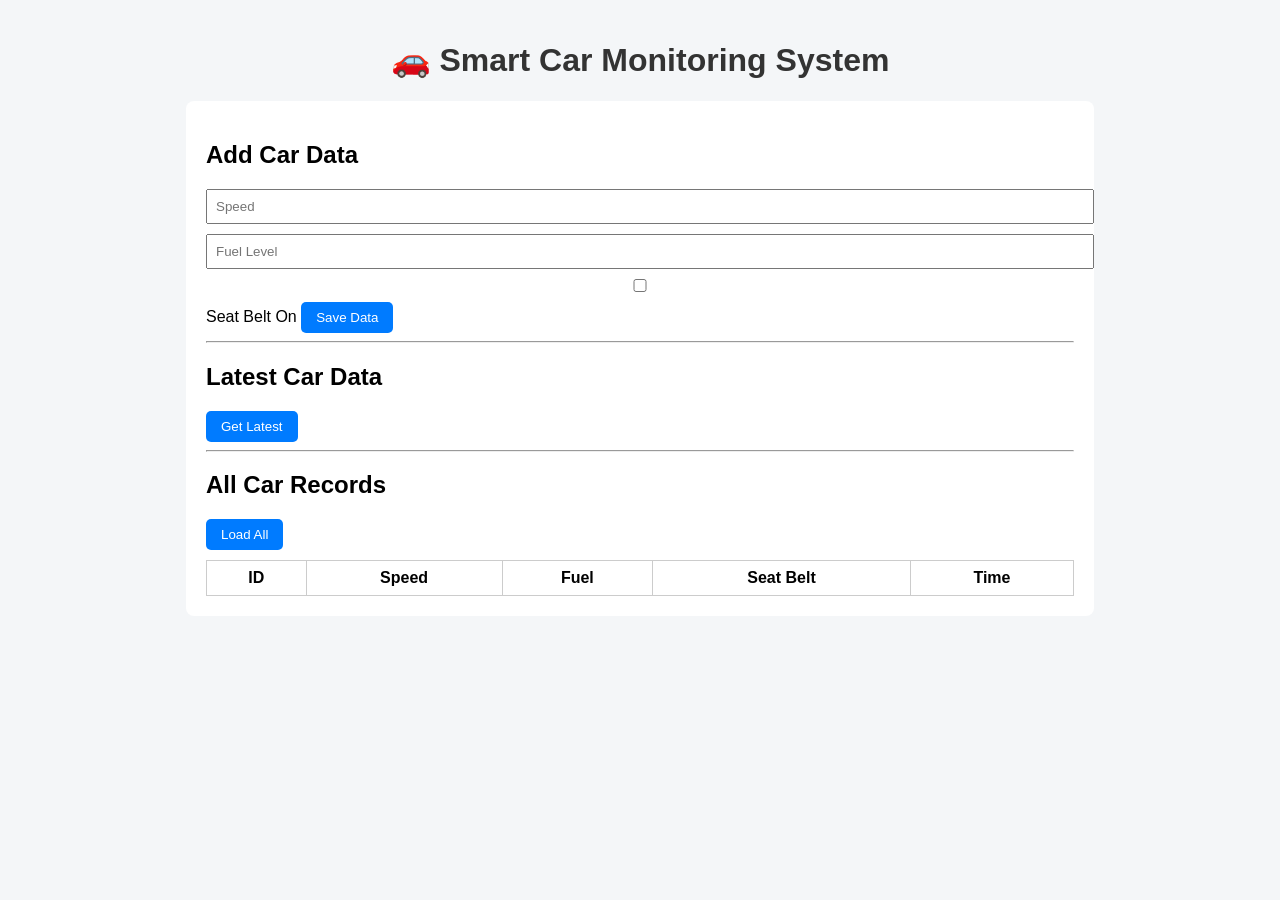
<file: car/src/main/resources/static/index.html>
<!DOCTYPE html>
<html lang="en">
<head>
    <meta charset="UTF-8">
    <title>Smart Car Dashboard</title>
    <link rel="stylesheet" href="style.css">
</head>
<body>

<h1>🚗 Smart Car Monitoring System</h1>

<div class="container">

    <h2>Add Car Data</h2>
    <form id="carForm">
        <input type="number" id="speed" placeholder="Speed" required>
        <input type="number" id="fuel" placeholder="Fuel Level" required>

        <label>
            <input type="checkbox" id="seatbelt">
            Seat Belt On
        </label>

        <button type="submit">Save Data</button>
    </form>

    <hr>

    <h2>Latest Car Data</h2>
    <button onclick="getLatest()">Get Latest</button>
    <div id="latestData"></div>

    <hr>

    <h2>All Car Records</h2>
    <button onclick="getAll()">Load All</button>
    <table>
        <thead>
            <tr>
                <th>ID</th>
                <th>Speed</th>
                <th>Fuel</th>
                <th>Seat Belt</th>
                <th>Time</th>
            </tr>
        </thead>
        <tbody id="carTable"></tbody>
    </table>

</div>

<script src="script.js"></script>
</body>
</html>
</file>
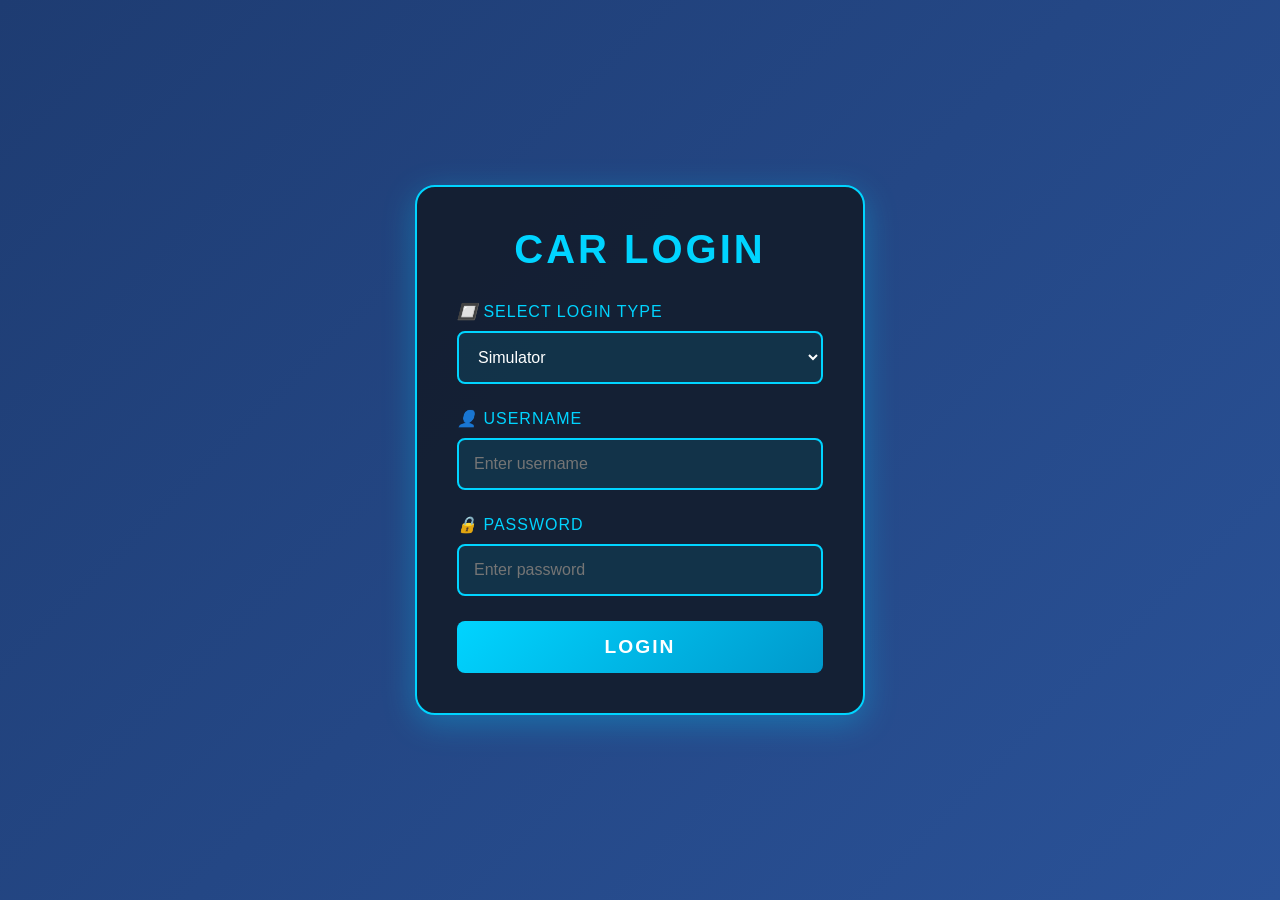
<file: Frontend/login.html>
<!DOCTYPE html>
<html lang="en">
<head>
    <meta charset="UTF-8">
    <meta name="viewport" content="width=device-width, initial-scale=1.0">
    <title>Login - Car Dashboard</title>
    <link rel="stylesheet" href="styles.css">
</head>
<body class="login-page">
    <div class="login-container">
        <h1 class="login-title">Car Login</h1>
        
        <form id="loginForm">
            <div class="form-group">
                <label for="loginType">
                    <i class="icon">🔲</i> Select Login Type
                </label>
                <select id="loginType" name="loginType" required>
                    <option value="simulator">Simulator</option>
                    <option value="dashboard">Dashboard View</option>
                    <option value="admin">Admin</option>
                </select>
            </div>

            <div class="form-group">
                <label for="username">
                    <i class="icon">👤</i> Username
                </label>
                <input type="text" id="username" name="username" placeholder="Enter username" required>
            </div>

            <div class="form-group">
                <label for="password">
                    <i class="icon">🔒</i> Password
                </label>
                <input type="password" id="password" name="password" placeholder="Enter password" required>
            </div>

            <button type="submit" class="login-button">Login</button>
        </form>
    </div>

    <script src="login.js"></script>
</body>
</html>
</file>
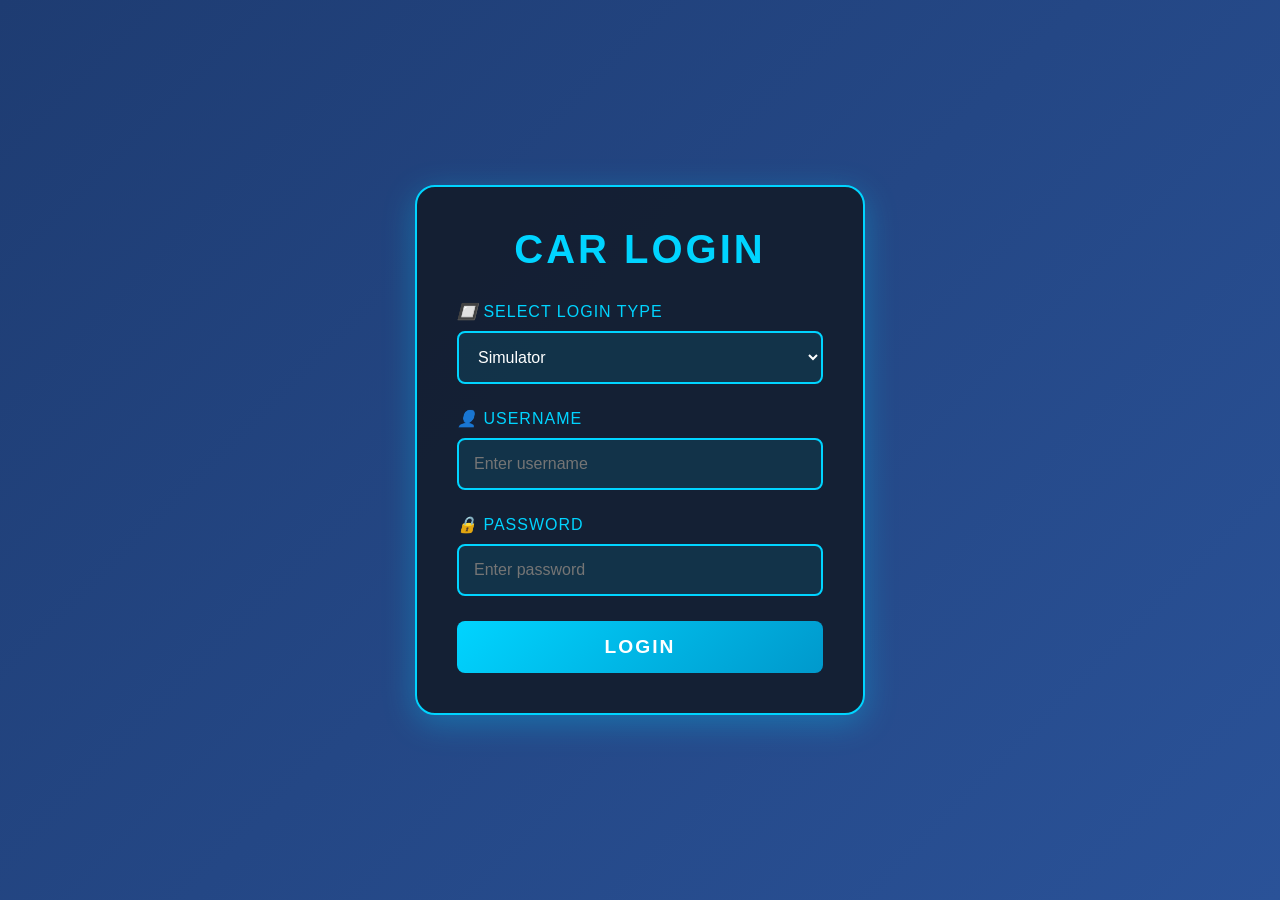
<file: Frontend/media.html>
<!DOCTYPE html>
<html lang="en">
<head>
    <meta charset="UTF-8">
    <meta name="viewport" content="width=device-width, initial-scale=1.0">
    <title>Media - BMW Car Dashboard</title>
    <link rel="stylesheet" href="styles.css">
</head>
<body>
    <div class="dashboard-container">
        <nav class="top-nav">
            <div class="nav-links">
                <a href="dashboard.html" class="nav-link">Dashboard</a>
                <a href="navigation.html" class="nav-link">Navigation</a>
                <a href="media.html" class="nav-link active">Media</a>
                <a href="history.html" class="nav-link">History</a>
                <a href="#" class="nav-link" onclick="logout(); return false;">Log Out</a>
            </div>
            <div class="car-id">
                CAR ID<br>
                <span>BR 06 GX 5643</span>
            </div>
        </nav>

        <main class="media-content">
            <h1 class="media-title">CAR MEDIA</h1>
            <div class="video-container">
                <video controls>
                    <source src="C:\Users\tanma\Desktop\Internship\Task_04\video.mp4" type="video/mp4">
                    Your browser does not support the video tag.
                </video>
            </div>
        </main>
    </div>

    <script src="auth-check.js"></script>
    <script src="media.js"></script>
</body>
</html>
</file>
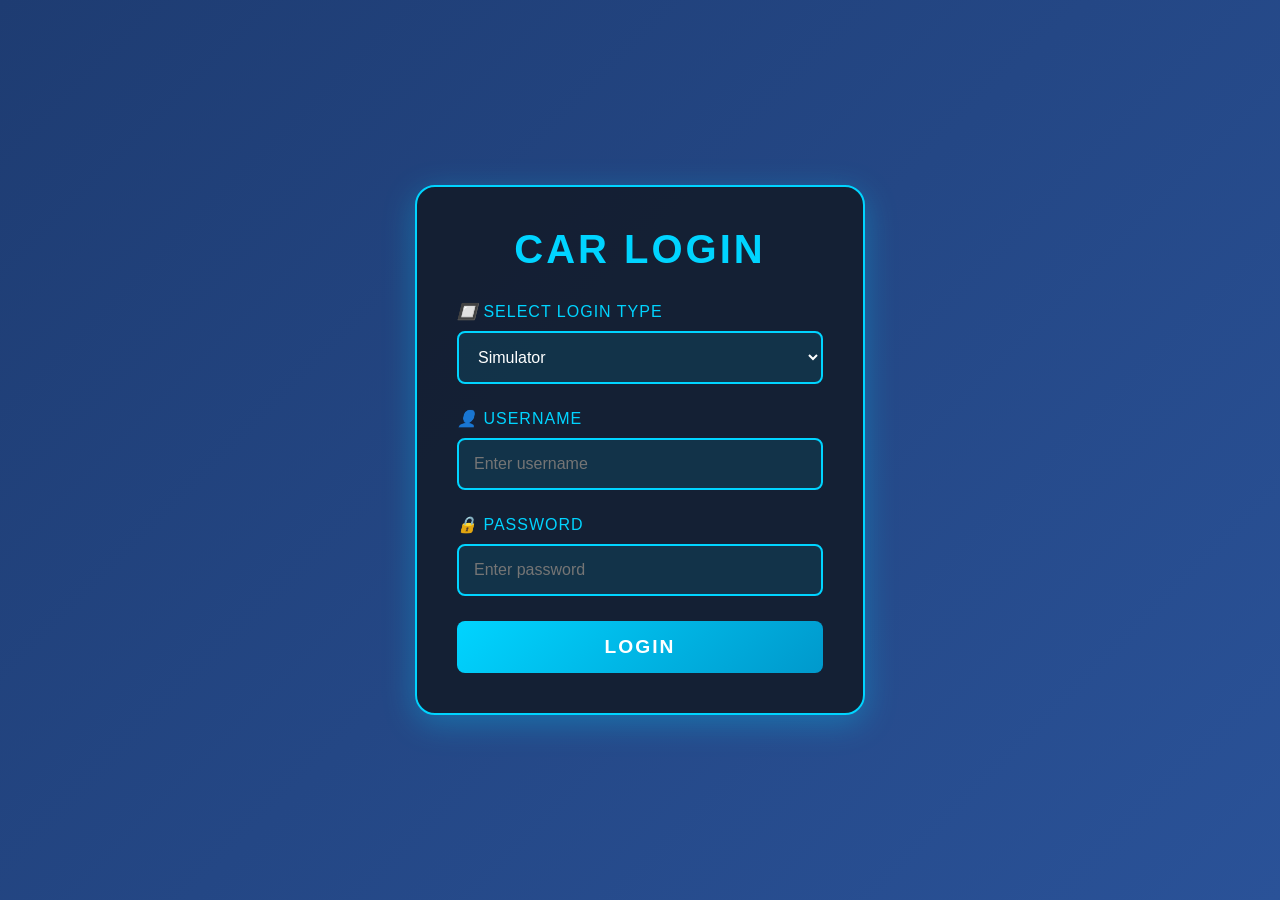
<file: Frontend/simulator.html>
<!DOCTYPE html>
<html lang="en">
<head>
    <meta charset="UTF-8">
    <meta name="viewport" content="width=device-width, initial-scale=1.0">
    <title>Car Data Simulator</title>
    <link rel="stylesheet" href="styles.css">
</head>
<body>
    <div class="dashboard-container">
        <nav class="top-nav">
            <div class="nav-links">
                <a href="simulator.html" class="nav-link active">Simulator</a>
                <a href="login.html" class="nav-link" onclick="logout()">Log Out</a>
            </div>
            <div class="car-id">
                SIMULATOR MODE<br>
                <span>BR 06 GX 5643</span>
            </div>
        </nav>

        <main class="simulator-content">
            <h1 class="simulator-title">Car Data Simulator</h1>
            
            <div class="simulator-grid">
                <!-- Tire Pressure Section -->
                <div class="simulator-card">
                    <h2>Tire Pressure (PSI)</h2>
                    <div class="input-grid">
                        <div class="input-group">
                            <label for="tire_pressure_1">Front Left (FL)</label>
                            <input type="number" id="tire_pressure_1" min="0" max="60" step="0.1" value="32">
                            <div class="slider-container">
                                <input type="range" id="tire_pressure_1Slider" min="0" max="60" step="0.1" value="32">
                            </div>
                        </div>
                        <div class="input-group">
                            <label for="tire_pressure_2">Front Right (FR)</label>
                            <input type="number" id="tire_pressure_2" min="0" max="60" step="0.1" value="32">
                            <div class="slider-container">
                                <input type="range" id="tire_pressure_2Slider" min="0" max="60" step="0.1" value="32">
                            </div>
                        </div>
                        <div class="input-group">
                            <label for="tire_pressure_3">Rear Left (RL)</label>
                            <input type="number" id="tire_pressure_3" min="0" max="60" step="0.1" value="31">
                            <div class="slider-container">
                                <input type="range" id="tire_pressure_3Slider" min="0" max="60" step="0.1" value="31">
                            </div>
                        </div>
                        <div class="input-group">
                            <label for="tire_pressure_4">Rear Right (RR)</label>
                            <input type="number" id="tire_pressure_4" min="0" max="60" step="0.1" value="32">
                            <div class="slider-container">
                                <input type="range" id="tire_pressure_4Slider" min="0" max="60" step="0.1" value="32">
                            </div>
                        </div>
                    </div>
                </div>

                <!-- Temperature Section -->
                <div class="simulator-card">
                    <h2>Temperature</h2>
                    <div class="input-group">
                        <label for="temp">Temperature (°C)</label>
                        <input type="number" id="temp" min="-20" max="60" step="0.1" value="27">
                        <div class="slider-container">
                            <input type="range" id="tempSlider" min="-20" max="60" step="0.1" value="27">
                        </div>
                        <p class="temp-display">
                            <span id="tempKelvin">300.15</span> K | 
                            <span id="tempCelsius">27.0</span> °C
                        </p>
                    </div>
                </div>

                <!-- Seatbelt Section -->
                <div class="simulator-card">
                    <h2>Seatbelt Status</h2>
                    <div class="toggle-group">
                        <label class="toggle-switch">
                            <input type="checkbox" id="seatbelt">
                            <span class="toggle-slider"></span>
                        </label>
                        <span class="toggle-label" id="seatbeltLabel">Unbuckled</span>
                    </div>
                </div>

                <!-- Car Visualization -->
                <div class="simulator-card visualization-card">
                    <h2>Live Preview</h2>
                    <div class="mini-car-view">
                        <!--<svg viewBox="0 0 200 300" class="mini-car-svg">
                            <rect x="30" y="30" width="140" height="240" rx="15" fill="#fff" stroke="#00d4ff" stroke-width="2"/>
                            <rect x="45" y="50" width="110" height="100" rx="8" fill="#1a1a2e"/>
                            <rect x="45" y="170" width="110" height="85" rx="8" fill="#1a1a2e"/>
                        </svg>-->
                        <img src="image.png" alt="Car" class="car-image">
                        
                        <div class="mini-sensor mini-fl">
                            <span id="previewtire_pressure_1">32</span>
                        </div>
                        <div class="mini-sensor mini-fr">
                            <span id="previewtire_pressure_2">32</span>
                        </div>
                        <div class="mini-sensor mini-rl">
                            <span id="previewtire_pressure_3">31</span>
                        </div>
                        <div class="mini-sensor mini-rr">
                            <span id="previewtire_pressure_4">32</span>
                        </div>
                    </div>
                    <div class="preview-info">
                        <p>Temp: <span id="previewTemp">27°C</span></p>
                        <p>Seatbelt: <span id="previewSeatbelt">Unbuckled</span></p>
                    </div>
                </div>
            </div>

            <!-- Control Buttons -->
            <div class="control-buttons">
                <button class="btn-preset" onclick="setNormalData()">
                    ✓ Normal Values
                </button>
                <button class="btn-preset warning" onclick="setWarningData()">
                    ⚠ Warning Values
                </button>
                <button class="btn-preset critical" onclick="setCriticalData()">
                    ⚡ Critical Values
                </button>
                <button class="btn-random" onclick="setRandomData()">
                    🎲 Random Values
                </button>
            </div>

            <div class="submit-section">
                <button type="button" class="btn-submit" id="submitBtn">
                    <span class="btn-icon">📤</span>
                    Send Data to System
                </button>
                <div id="statusMessage" class="status-message"></div>
            </div>

            <!-- Recent Submissions -->
            <div class="recent-submissions">
                <h2>Recent Submissions</h2>
                <div id="submissionHistory" class="submission-list"></div>
            </div>
        </main>
    </div>

    <script src="auth-check.js"></script>
    <script src="simulator.js"></script>
</body>
</html>
</file>
<file: car/src/main/resources/static/style.css>
body {
    font-family: Arial, sans-serif;
    background: #f4f6f8;
    margin: 0;
    padding: 20px;
}

h1 {
    text-align: center;
    color: #333;
}

.container {
    width: 70%;
    margin: auto;
    background: #fff;
    padding: 20px;
    border-radius: 8px;
}

form input {
    display: block;
    width: 100%;
    padding: 8px;
    margin: 10px 0;
}

button {
    padding: 8px 15px;
    background: #007bff;
    color: white;
    border: none;
    cursor: pointer;
    border-radius: 5px;
}

button:hover {
    background: #0056b3;
}

table {
    width: 100%;
    border-collapse: collapse;
    margin-top: 10px;
}

table, th, td {
    border: 1px solid #ccc;
}

th, td {
    padding: 8px;
    text-align: center;
}
</file>
<file: Frontend/styles.css>
* {
    margin: 0;
    padding: 0;
    box-sizing: border-box;
}

body {
    font-family: 'Segoe UI', Tahoma, Geneva, Verdana, sans-serif;
    background: linear-gradient(135deg, #1e3c72 0%, #2a5298 100%);
    min-height: 100vh;
    color: #fff;
}

/* Login Page Styles */
.login-page {
    display: flex;
    justify-content: center;
    align-items: center;
    min-height: 100vh;
}

.login-container {
    background: rgba(20, 30, 48, 0.95);
    border: 2px solid #00d4ff;
    border-radius: 20px;
    padding: 40px;
    width: 90%;
    max-width: 450px;
    box-shadow: 0 8px 32px rgba(0, 212, 255, 0.3);
}

.login-title {
    color: #00d4ff;
    text-align: center;
    font-size: 2.5em;
    margin-bottom: 30px;
    text-transform: uppercase;
    letter-spacing: 3px;
}

.form-group {
    margin-bottom: 25px;
}

.form-group label {
    display: block;
    color: #00d4ff;
    margin-bottom: 10px;
    font-size: 1em;
    text-transform: uppercase;
    letter-spacing: 1px;
}

.form-group input,
.form-group select {
    width: 100%;
    padding: 15px;
    background: rgba(0, 212, 255, 0.1);
    border: 2px solid #00d4ff;
    border-radius: 8px;
    color: #fff;
    font-size: 1em;
    transition: all 0.3s ease;
}

.form-group input:focus,
.form-group select:focus {
    outline: none;
    background: rgba(0, 212, 255, 0.2);
    box-shadow: 0 0 15px rgba(0, 212, 255, 0.5);
}

.form-group select option {
    background: #1a1a2e;
    color: #fff;
}

.login-button {
    width: 100%;
    padding: 15px;
    background: linear-gradient(135deg, #00d4ff 0%, #0099cc 100%);
    border: none;
    border-radius: 8px;
    color: #fff;
    font-size: 1.2em;
    font-weight: bold;
    text-transform: uppercase;
    cursor: pointer;
    transition: all 0.3s ease;
    letter-spacing: 2px;
}

.login-button:hover {
    transform: translateY(-2px);
    box-shadow: 0 8px 20px rgba(0, 212, 255, 0.4);
}

/* Dashboard Styles */
.dashboard-container {
    padding: 20px;
    max-width: 1400px;
    margin: 0 auto;
}

.top-nav {
    background: rgba(20, 30, 48, 0.9);
    border: 2px solid #00d4ff;
    border-radius: 15px;
    padding: 20px;
    display: flex;
    justify-content: space-between;
    align-items: center;
    margin-bottom: 30px;
}

.nav-links {
    display: flex;
    gap: 30px;
}

.nav-link {
    color: #fff;
    text-decoration: none;
    font-size: 1.1em;
    padding: 10px 20px;
    border-radius: 8px;
    transition: all 0.3s ease;
    text-transform: uppercase;
    letter-spacing: 1px;
}

.nav-link:hover,
.nav-link.active {
    background: rgba(0, 212, 255, 0.2);
    color: #00d4ff;
}

.car-id {
    text-align: right;
    font-size: 0.9em;
    color: #888;
}

.car-id span {
    display: block;
    font-size: 1.3em;
    color: #fff;
    font-weight: bold;
    margin-top: 5px;
}

/* Dashboard Content */
.dashboard-content {
    display: grid;
    grid-template-columns: 1fr 2fr;
    gap: 30px;
}

.left-panel {
    display: flex;
    flex-direction: column;
    gap: 20px;
}

.info-card {
    background: rgba(20, 30, 48, 0.9);
    border: 2px solid #00d4ff;
    border-radius: 15px;
    padding: 30px;
    text-align: center;
}

.temperature-card h2 {
    color: #00d4ff;
    margin-bottom: 20px;
    font-size: 1.5em;
}

.temp-value {
    font-size: 3em;
    font-weight: bold;
    color: #fff;
}

.seatbelt-card {
    display: flex;
    align-items: center;
    justify-content: center;
    min-height: 150px;
}

.seatbelt-status {
    font-size: 2em;
    font-weight: bold;
    padding: 20px 40px;
    border-radius: 10px;
}

.seatbelt-status.unbuckled {
    background: rgba(255, 50, 50, 0.2);
    color: #ff3232;
    border: 2px solid #ff3232;
}

.seatbelt-status.buckled {
    background: rgba(50, 255, 50, 0.2);
    color: #32ff32;
    border: 2px solid #32ff32;
}

.right-panel {
    background: rgba(20, 30, 48, 0.9);
    border: 2px solid #00d4ff;
    border-radius: 15px;
    padding: 30px;
}

.car-image {
    width: 100%;
    height: 100%;
    object-fit: contain;
    display: block;
}



.car-visualization {
    display: flex;
    justify-content: center;
    align-items: center;
    height: 100%;
}

.car-top-view {
    position: relative;
    width: 260px;
    height: 480px;
    margin: auto;
}


.car-svg {
    width: 100%;
    height: 100%;
}

.sensor {
    position: absolute;
    width: 48px;
    height: 48px;
    border-radius: 50%;
    border: 2px solid white;
    background: rgba(0, 0, 0, 0.4);
    display: flex;
    align-items: center;
    justify-content: center;
    font-weight: bold;
    color: white;
}


.sensor.normal {
    background: rgba(50, 255, 50, 0.3);
    border-color: #32ff32;
    color: #32ff32;
}

.sensor.warning {
    background: rgba(255, 165, 0, 0.3);
    border-color: #ffa500;
    color: #ffa500;
}

.sensor.critical {
    background: rgba(255, 50, 50, 0.3);
    border-color: #ff3232;
    color: #ff3232;
}

/* Front Left */
.sensor.fl {
    top: 90px;
    left: -20px;
}

/* Front Right */
.sensor.fr {
    top: 90px;
    right: -20px;
}

/* Rear Left */
.sensor.rl {
    bottom: 90px;
    left: -20px;
}

/* Rear Right */
.sensor.rr {
    bottom: 90px;
    right: -20px;
}


/* Navigation Page */
.navigation-content {
    background: rgba(20, 30, 48, 0.9);
    border: 2px solid #00d4ff;
    border-radius: 15px;
    padding: 20px;
    height: 600px;
}

#map {
    width: 100%;
    height: 100%;
    border-radius: 10px;
}

/* Media Page */
.media-content {
    text-align: center;
}

.media-title {
    color: #00d4ff;
    font-size: 2.5em;
    margin-bottom: 30px;
    text-transform: uppercase;
    letter-spacing: 3px;
}

.video-container {
    background: rgba(20, 30, 48, 0.9);
    border: 2px solid #00d4ff;
    border-radius: 15px;
    padding: 20px;
    display: inline-block;
}

.video-container video {
    width: 100%;
    max-width: 800px;
    border-radius: 10px;
}

/* History Page */
.history-content {
    text-align: center;
}

.history-title {
    color: #fff;
    font-size: 2.5em;
    margin-bottom: 30px;
}

.table-container {
    background: rgba(20, 30, 48, 0.9);
    border: 2px solid #00d4ff;
    border-radius: 15px;
    padding: 30px;
    margin-bottom: 30px;
    overflow-x: auto;
}

.history-table {
    width: 100%;
    border-collapse: collapse;
}

.history-table th {
    background: rgba(0, 212, 255, 0.2);
    color: #fff;
    padding: 15px;
    text-align: center;
    border: 1px solid #00d4ff;
}

.history-table td {
    padding: 15px;
    text-align: center;
    border: 1px solid #444;
    background: rgba(0, 0, 0, 0.3);
}

.history-table tbody tr:hover {
    background: rgba(0, 212, 255, 0.1);
}

.download-button {
    padding: 15px 40px;
    background: #00d4ff;
    border: none;
    border-radius: 8px;
    color: #000;
    font-size: 1.2em;
    font-weight: bold;
    cursor: pointer;
    transition: all 0.3s ease;
    text-transform: uppercase;
}

.download-button:hover {
    transform: translateY(-2px);
    box-shadow: 0 8px 20px rgba(0, 212, 255, 0.4);
}

/* Responsive Design */
@media (max-width: 768px) {
    .dashboard-content {
        grid-template-columns: 1fr;
    }
    
    .nav-links {
        flex-wrap: wrap;
        gap: 10px;
    }
    
    .top-nav {
        flex-direction: column;
        gap: 20px;
    }
}

/* Simulator Styles */
.simulator-content {
    padding: 20px;
}

.simulator-title {
    color: #00d4ff;
    text-align: center;
    font-size: 2.5em;
    margin-bottom: 30px;
    text-transform: uppercase;
    letter-spacing: 3px;
}

.simulator-grid {
    display: grid;
    grid-template-columns: repeat(auto-fit, minmax(300px, 1fr));
    gap: 20px;
    margin-bottom: 30px;
}

.simulator-card {
    background: rgba(20, 30, 48, 0.9);
    border: 2px solid #00d4ff;
    border-radius: 15px;
    padding: 25px;
}

.simulator-card h2 {
    color: #00d4ff;
    margin-bottom: 20px;
    font-size: 1.5em;
    text-align: center;
}

.input-grid {
    display: grid;
    gap: 20px;
}

.input-group {
    display: flex;
    flex-direction: column;
    gap: 10px;
}

.input-group label {
    color: #00d4ff;
    font-weight: bold;
    font-size: 0.9em;
}

.input-group input[type="number"] {
    padding: 12px;
    background: rgba(0, 212, 255, 0.1);
    border: 2px solid #00d4ff;
    border-radius: 8px;
    color: #fff;
    font-size: 1.2em;
    text-align: center;
    font-weight: bold;
}

.input-group input[type="number"]:focus {
    outline: none;
    background: rgba(0, 212, 255, 0.2);
    box-shadow: 0 0 15px rgba(0, 212, 255, 0.5);
}

.slider-container {
    padding: 5px 0;
}

.slider-container input[type="range"] {
    width: 100%;
    height: 8px;
    background: rgba(0, 212, 255, 0.2);
    border-radius: 5px;
    outline: none;
    -webkit-appearance: none;
}

.slider-container input[type="range"]::-webkit-slider-thumb {
    -webkit-appearance: none;
    appearance: none;
    width: 20px;
    height: 20px;
    background: #00d4ff;
    border-radius: 50%;
    cursor: pointer;
    box-shadow: 0 0 10px rgba(0, 212, 255, 0.8);
}

.slider-container input[type="range"]::-moz-range-thumb {
    width: 20px;
    height: 20px;
    background: #00d4ff;
    border-radius: 50%;
    cursor: pointer;
    border: none;
    box-shadow: 0 0 10px rgba(0, 212, 255, 0.8);
}

.temp-display {
    text-align: center;
    color: #fff;
    font-size: 1.2em;
    margin-top: 10px;
    padding: 10px;
    background: rgba(0, 212, 255, 0.1);
    border-radius: 8px;
}

.toggle-group {
    display: flex;
    align-items: center;
    justify-content: center;
    gap: 20px;
    padding: 20px;
}

.toggle-switch {
    position: relative;
    display: inline-block;
    width: 80px;
    height: 40px;
}

.toggle-switch input {
    opacity: 0;
    width: 0;
    height: 0;
}

.toggle-slider {
    position: absolute;
    cursor: pointer;
    top: 0;
    left: 0;
    right: 0;
    bottom: 0;
    background-color: #ff3232;
    transition: 0.4s;
    border-radius: 40px;
    border: 2px solid #ff3232;
}

.toggle-slider:before {
    position: absolute;
    content: "";
    height: 30px;
    width: 30px;
    left: 3px;
    bottom: 3px;
    background-color: white;
    transition: 0.4s;
    border-radius: 50%;
}

input:checked + .toggle-slider {
    background-color: #32ff32;
    border-color: #32ff32;
}

input:checked + .toggle-slider:before {
    transform: translateX(40px);
}

.toggle-label {
    color: #fff;
    font-size: 1.3em;
    font-weight: bold;
}

/* Visualization Card */
.visualization-card {
    grid-column: span 1;
}

.mini-car-view {
    position: relative;
    width: 200px;
    height: 300px;
    margin: 0 auto;
}

.mini-car-svg {
    width: 100%;
    height: 100%;
}

.mini-sensor {
    position: absolute;
    width: 40px;
    height: 40px;
    border-radius: 50%;
    display: flex;
    align-items: center;
    justify-content: center;
    font-weight: bold;
    font-size: 0.9em;
    border: 2px solid;
    background: rgba(50, 255, 50, 0.3);
    border-color: #32ff32;
    color: #32ff32;
}

.mini-sensor.warning {
    background: rgba(255, 165, 0, 0.3);
    border-color: #ffa500;
    color: #ffa500;
}

.mini-sensor.critical {
    background: rgba(255, 50, 50, 0.3);
    border-color: #ff3232;
    color: #ff3232;
}

.mini-fl {
    top: 50px;
    left: -10px;
}

.mini-fr {
    top: 50px;
    right: -10px;
}

.mini-rl {
    bottom: 50px;
    left: -10px;
}

.mini-rr {
    bottom: 50px;
    right: -10px;
}

.preview-info {
    margin-top: 20px;
    text-align: center;
}

.preview-info p {
    color: #fff;
    font-size: 1.1em;
    margin: 10px 0;
    padding: 8px;
    background: rgba(0, 212, 255, 0.1);
    border-radius: 5px;
}

.preview-info span {
    color: #00d4ff;
    font-weight: bold;
}

/* Control Buttons */
.control-buttons {
    display: flex;
    justify-content: center;
    gap: 15px;
    flex-wrap: wrap;
    margin: 30px 0;
}

.btn-preset,
.btn-random {
    padding: 15px 30px;
    border: 2px solid #00d4ff;
    background: rgba(0, 212, 255, 0.1);
    color: #00d4ff;
    border-radius: 10px;
    font-size: 1.1em;
    font-weight: bold;
    cursor: pointer;
    transition: all 0.3s ease;
    text-transform: uppercase;
}

.btn-preset:hover,
.btn-random:hover {
    background: rgba(0, 212, 255, 0.3);
    transform: translateY(-2px);
    box-shadow: 0 5px 15px rgba(0, 212, 255, 0.4);
}

.btn-preset.warning {
    border-color: #ffa500;
    color: #ffa500;
    background: rgba(255, 165, 0, 0.1);
}

.btn-preset.warning:hover {
    background: rgba(255, 165, 0, 0.3);
    box-shadow: 0 5px 15px rgba(255, 165, 0, 0.4);
}

.btn-preset.critical {
    border-color: #ff3232;
    color: #ff3232;
    background: rgba(255, 50, 50, 0.1);
}

.btn-preset.critical:hover {
    background: rgba(255, 50, 50, 0.3);
    box-shadow: 0 5px 15px rgba(255, 50, 50, 0.4);
}

/* Submit Section */
.submit-section {
    text-align: center;
    margin: 40px 0;
}

.btn-submit {
    padding: 20px 50px;
    background: linear-gradient(135deg, #00d4ff 0%, #0099cc 100%);
    border: none;
    border-radius: 15px;
    color: #fff;
    font-size: 1.5em;
    font-weight: bold;
    cursor: pointer;
    transition: all 0.3s ease;
    text-transform: uppercase;
    box-shadow: 0 5px 20px rgba(0, 212, 255, 0.3);
}

.btn-submit:hover {
    transform: translateY(-3px);
    box-shadow: 0 8px 25px rgba(0, 212, 255, 0.5);
}

.btn-submit:active {
    transform: translateY(-1px);
}

.btn-icon {
    margin-right: 10px;
}

.status-message {
    margin-top: 20px;
    padding: 15px;
    border-radius: 10px;
    font-size: 1.1em;
    font-weight: bold;
    display: none;
}

.status-message.success {
    background: rgba(50, 255, 50, 0.2);
    color: #32ff32;
    border: 2px solid #32ff32;
    display: block;
}

.status-message.error {
    background: rgba(255, 50, 50, 0.2);
    color: #ff3232;
    border: 2px solid #ff3232;
    display: block;
}

/* Recent Submissions */
.recent-submissions {
    background: rgba(20, 30, 48, 0.9);
    border: 2px solid #00d4ff;
    border-radius: 15px;
    padding: 25px;
    margin-top: 30px;
}

.recent-submissions h2 {
    color: #00d4ff;
    text-align: center;
    margin-bottom: 20px;
}

.submission-list {
    display: flex;
    flex-direction: column;
    gap: 10px;
    max-height: 300px;
    overflow-y: auto;
}

.submission-item {
    background: rgba(0, 212, 255, 0.1);
    padding: 15px;
    border-radius: 8px;
    border-left: 4px solid #00d4ff;
}

.submission-item.success {
    border-left-color: #32ff32;
}

.submission-item.error {
    border-left-color: #ff3232;
}

.submission-time {
    color: #888;
    font-size: 0.9em;
    margin-bottom: 5px;
}

.submission-data {
    color: #fff;
    font-size: 0.95em;
}

/* Scrollbar Styling */
.submission-list::-webkit-scrollbar {
    width: 8px;
}

.submission-list::-webkit-scrollbar-track {
    background: rgba(0, 0, 0, 0.3);
    border-radius: 10px;
}

.submission-list::-webkit-scrollbar-thumb {
    background: #00d4ff;
    border-radius: 10px;
}

.submission-list::-webkit-scrollbar-thumb:hover {
    background: #0099cc;
}

/* Responsive Design */
@media (max-width: 768px) {
    .simulator-grid {
        grid-template-columns: 1fr;
    }
    
    .control-buttons {
        flex-direction: column;
    }
    
    .btn-preset,
    .btn-random,
    .btn-submit {
        width: 100%;
    }
}
</file>
